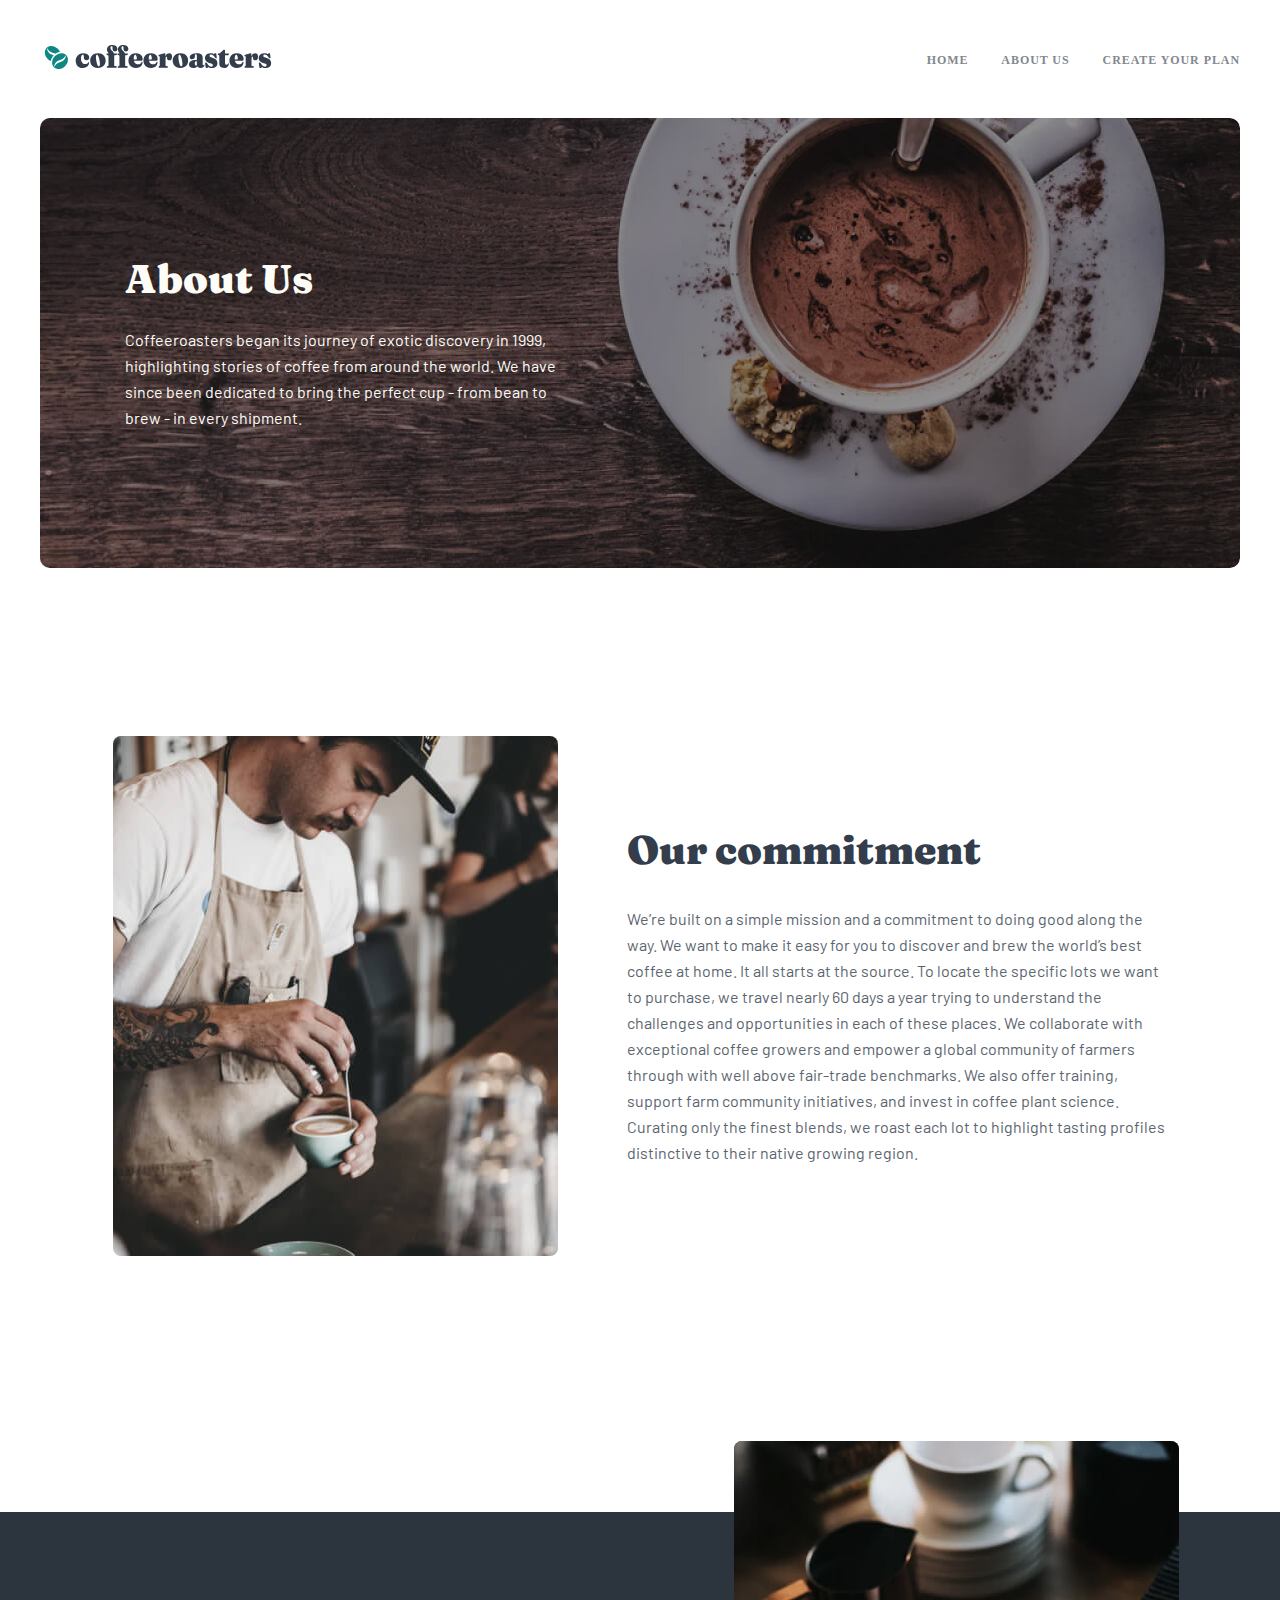
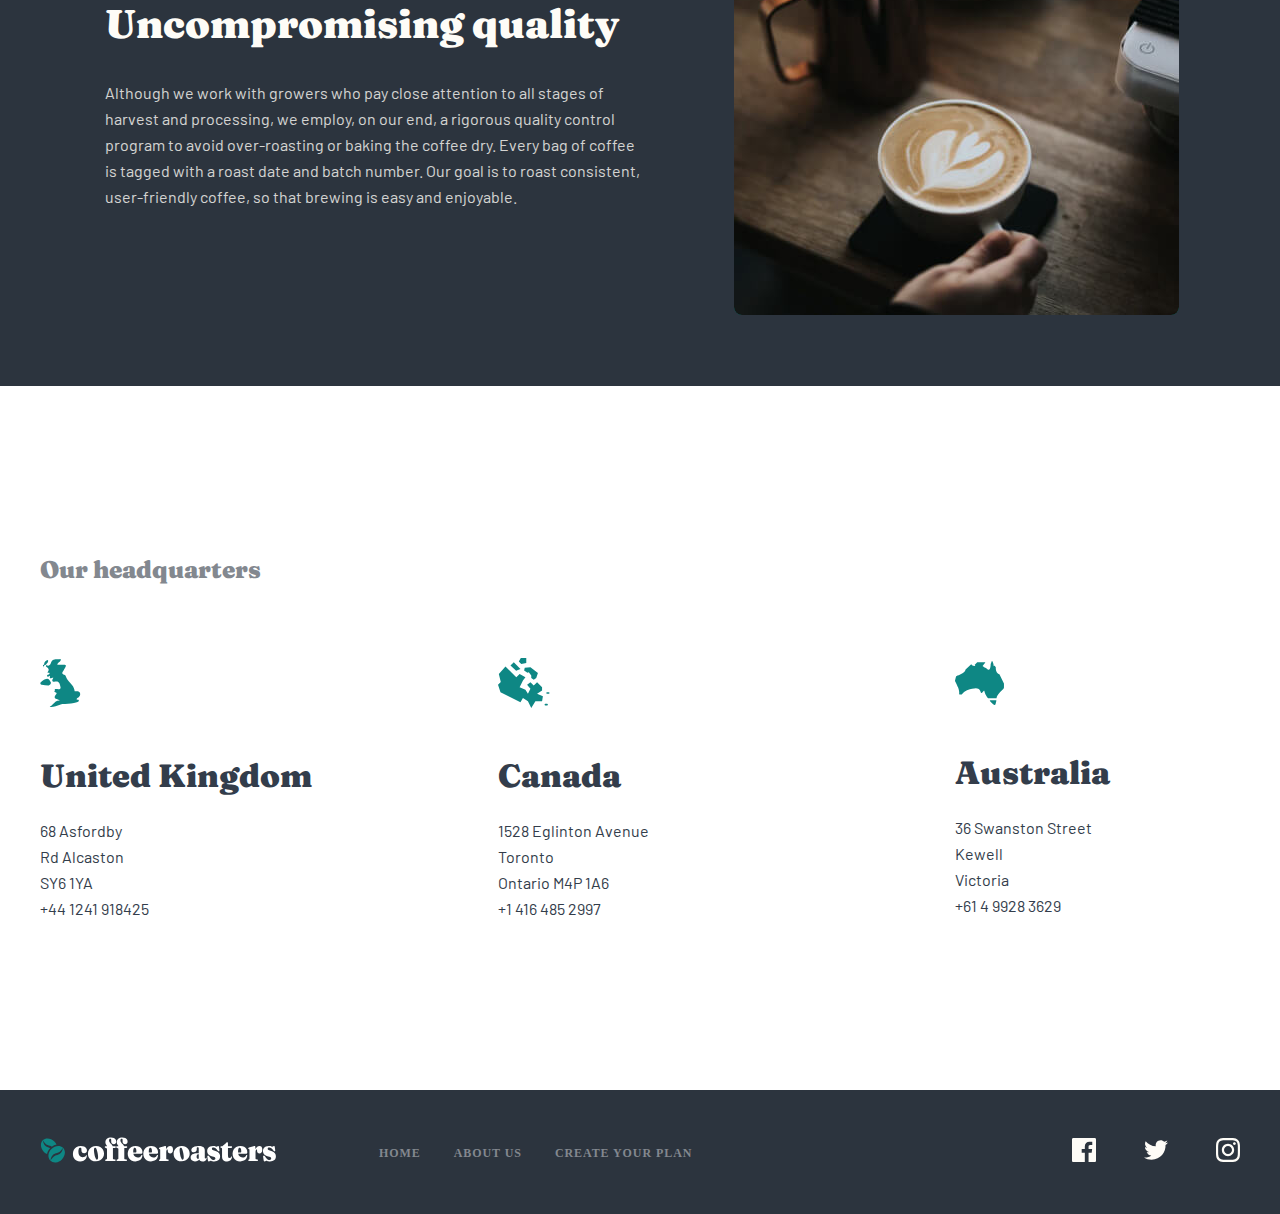
<file: about-us.html>
<!DOCTYPE html>
<html lang="en">

<head>
    <meta charset="UTF-8">
    <meta http-equiv="X-UA-Compatible" content="IE=edge">
    <meta name="viewport" content="width=device-width, initial-scale=1.0">
    <link rel="stylesheet" href="./css/main.css">
    <title>About Us</title>
</head>

<body>
    <div class="container">
        <!-- HEADER START -->
        <header class="header">
            <a href="./index.html">
                <img width="236" height="26" class="header-logo" width="236" height="26"
                    src="./assets/svg/header-logo.svg" alt="logo">
            </a>
            <ul class="header-list">
                <li class="header-item">
                    <a href="./index.html" class="header-link">Home</a>
                </li>
                <li class="header-item">
                    <a href="./about-us.html" class="header-link">About us</a>
                </li>
                <li class="header-item">
                    <a href="./index.html" class="header-link">Create your plan</a>
                </li>
            </ul>
            <img class="header-icon" width="15" height="15" src="./assets/icons/header-icon.svg" alt="icons">
        </header>
        <!-- HEADER END -->
    </div>

    <main class="main">
        <div class="container">
            <!-- HERO START -->
            <section class="about-us-hero">
                <h2 class="about-us-hero-title">
                    About Us
                </h2>
                <p class="about-us-hero-text">
                    Coffeeroasters began its journey of exotic discovery in 1999, highlighting stories of coffee from
                    around the world. We have since been dedicated to bring the perfect cup - from bean to brew - in
                    every shipment.
                </p>
            </section>
            <!-- HERO END -->

            <!-- COMMITMENT START -->
            <section class="commitment">
                <img width="445" height="520" src="./assets/img/commitment.jpg"
                    srcset="./assets/img/commitment.jpg 1x, ./assets/img/commitment.jpg 2x " alt="commitment-img"
                    class="commitment-img">
                <div class="commitment-info">
                    <h2 class="commitment-title">
                        Our commitment
                    </h2>
                    <p class="commitment-text">
                        We’re built on a simple mission and a commitment to doing good along the way. We want to make it
                        easy for you to discover and brew the world’s best coffee at home. It all starts at the source.
                        To locate the specific lots we want to purchase, we travel nearly 60 days a year trying to
                        understand the challenges and opportunities in each of these places. We collaborate with
                        exceptional coffee growers and empower a global community of farmers through with well above
                        fair-trade benchmarks. We also offer training, support farm community initiatives, and invest in
                        coffee plant science. Curating only the finest blends, we roast each lot to highlight tasting
                        profiles distinctive to their native growing region.
                    </p>
                </div>
            </section>
        </div>
            <!-- COMMITMENT END -->

            <!-- QUALITY START -->
            <section class="quality">
                <div class="container quality-box">
                    <div class="quality-info">
                        <h2 class="quality-title">
                            Uncompromising quality
                        </h2>
                        <p class="quality-text">
                            Although we work with growers who pay close attention to all stages of harvest and processing, we employ, on our end, a rigorous quality control program to avoid over-roasting or baking the coffee dry. Every bag of coffee is tagged with a roast date and batch number. Our goal is to roast consistent, user-friendly coffee, so that brewing is easy and enjoyable.
                        </p>
                    </div>
                    <img width="445" height="474" src="./assets/img/quality.jpg" alt="quality-img" class="quality-img" srcset="./assets/img/quality.jpg 1x, ./assets/img/quality@2x.jpg 2x">
                </div>
            </section>
            <!-- QUALITY END -->

            <!-- HEADQUARTES START -->
            <section class="headquartes">
                <div class="container headquartes-box">
                    <h4 class="headquartes-title">
                        Our headquarters
                    </h4>
                    <ul class="headquartes-list">
                        <li class="headquartes-item">
                            <img class="headquartes-img" width="41" height="49" src="./assets/svg/headquartes-img-1.svg" alt="headquarters-img-1">
                            <h3 class="headquartes-item-title">
                                United Kingdom
                            </h3>
                            <a href="#" class="headquartes-link">68 Asfordby </a>
                            <a href="#" class="headquartes-link">Rd Alcaston </a>
                            <a href="#" class="headquartes-link">SY6 1YA</a>
                            <a href="tel:+44 1241 918425" class="headquartes-link">+44 1241 918425</a>
                        </li>

                        <li class="headquartes-item">
                            <img class="headquartes-img" width="52" height="50" src="./assets/svg/headquartes-img-2.svg" alt="headquarters-img-2">
                            <h3 class="headquartes-item-title">
                                Canada
                            </h3>
                            <a href="#" class="headquartes-link">1528 Eglinton Avenue</a>
                            <a href="#" class="headquartes-link">Toronto</a>
                            <a href="#" class="headquartes-link">Ontario M4P 1A6</a>
                            <a href="tel:+1 416 485 2997" class="headquartes-link">+1 416 485 2997</a>
                        </li>

                        <li class="headquartes-item">
                            <img class="headquartes-img" width="49" height="44" src="./assets/svg/headquartes-img-3.svg" alt="headquarters-img-3">
                            <h3 class="headquartes-item-title">
                                Australia
                            </h3>
                            <a href="#" class="headquartes-link">36 Swanston Street</a>
                            <a href="#" class="headquartes-link"> Kewell</a>
                            <a href="#" class="headquartes-link">Victoria</a>
                            <a href="tel:+61 4 9928 3629" class="headquartes-link">+61 4 9928 3629</a>
                        </li>
                    </ul>
                </div>
            </section>
            <!-- HEADQUARTES END -->
    </main>

     <!-- FOOTER  START -->
     <footer class="footer">
        <div class="container footer-box">
            <div class="footer-left-box">
                <a href="./index.html" class="footer-link-1">
                    <img width="236" height="26" src="./assets/svg/footer-logo.svg" alt="footer-logo" class="footer-img">
                </a>
                <ul class="footer-text-list">
                    <li class="footer-text-item">
                        <a href="./index.html" class="footer-text-link">Home</a>
                    </li>
                    <li class="footer-item">
                        <a href="./about-us.html" class="footer-text-link">About us</a>
                    </li>
                    <li class="footer-item">
                        <a href="./index.html" class="footer-text-link">Create your plan</a>
                    </li>
                </ul>
            </div>
            <ul class="footer-img-list">
                <li class="footer-img-item">
                    <a target="_blank" href="https:t.me/barbossadls" class="footer-img-link">
                        <img class="footer-icon-img" width="24" height="24" src="./assets/svg/facebook-icon.svg" alt="facebook-icon">
                    </a>
                </li>
                <li class="footer-img-item">
                    <a target="_blank" href="https:t.me/barbossadls" class="footer-img-link">
                        <img class="footer-icon-img" width="24" height="24" src="./assets/svg/twitter-icon.svg" alt="twitter-icon">
                    </a>
                </li>
                <li class="footer-img-item">
                    <a target="_blank" href="https:t.me/barbossadls" class="footer-img-link">
                        <img class="footer-icon-img" width="24" height="24" src="./assets/svg/instagram-icon.svg" alt="instagram-icon">
                    </a>
                </li>
            </ul>
        </div>
    </footer>
    <!-- FOOTER END -->
</body>

</html>
</file>
<file: css/main.css>
@font-face {
  font-family: "Barlow";
  src: url(../fonts/Barlow-Bold.ttf);
  font-weight: 700;
}
@font-face {
  font-family: "Barlow";
  src: url(../fonts/Barlow-Regular.ttf);
  font-weight: 400;
}
@font-face {
  font-family: "Fraunces";
  src: url(../fonts/Fraunces9pt-Black.ttf);
  font-weight: 900;
}
*::before,
*::after,
* {
  margin: 0;
  padding: 0;
  box-sizing: border-box;
}

body {
  font-family: "Barlow" sans-serif;
}

ul {
  list-style: none;
}

a {
  text-decoration: none;
  display: inline-block;
}

img {
  display: inline-block;
}

span {
  display: inline-block;
}

button {
  cursor: pointer;
}

.container {
  max-width: 100%;
  width: 1240px;
  margin: 0 auto;
  padding: 0 20px;
}

.header {
  display: flex;
  justify-content: space-between;
  align-items: center;
  padding: 44px 0;
}
.header-list {
  display: flex;
  gap: 33px;
}
.header-logo {
  width: 236px;
  height: 26px;
}
.header-link {
  color: #83888F;
  font-style: normal;
  font-weight: 700;
  letter-spacing: 0.923px;
  text-transform: uppercase;
  font-size: 12px;
  line-height: 15px;
}
.header-link:hover {
  opacity: 0.7;
}
.header-link:active {
  color: #333D4B;
}
.header-icon {
  display: none;
}

@media only screen and (max-width: 1023px) {
  .header {
    padding: 40px 0 30px;
  }
}
@media only screen and (max-width: 767px) {
  .header {
    padding: 32px 0 40px;
  }
  .header-logo {
    width: 163px;
    height: 18px;
  }
  .header-list {
    display: none;
  }
  .header-icon {
    display: inline-block;
  }
}
@media only screen and (max-width: 450px) {
  .header {
    padding: 24px 0 30px;
  }
}
@media only screen and (max-width: 350px) {
  .header {
    padding: 20px 0;
  }
  .header-logo {
    width: 140px;
    height: 15px;
  }
  .header-icon {
    width: 15px;
    height: 15px;
  }
}
@media only screen and (max-width: 250px) {
  .header {
    padding: 16px 0;
  }
  .header-logo {
    width: 110px;
    height: 12px;
  }
  .header-icon {
    width: 12px;
    height: 12px;
  }
}
.hero {
  margin-bottom: 86px;
  padding: 117px 0 116px 85px;
  border-radius: 10px;
  background-color: #A2A2A2;
  background-image: url("../assets/img/home-page-hero-background-D.jpg");
  background-position: -80px;
  background-repeat: no-repeat;
}
.hero-title {
  color: #FEFCF7;
  font-family: Fraunces;
  font-style: normal;
  font-weight: 900;
  font-size: 72px;
  line-height: 72px;
  width: 493px;
  margin-bottom: 32px;
}
.hero-text {
  color: #FEFCF7;
  font-family: Barlow;
  font-style: normal;
  font-weight: 400;
  font-size: 16px;
  line-height: 26px;
  width: 445px;
  margin-bottom: 56px;
}
.hero-link {
  color: #FEFCF7;
  font-style: normal;
  font-weight: 700;
  letter-spacing: 0.923px;
  text-transform: uppercase;
  font-size: 12px;
  line-height: 15px;
  color: #FEFCF7;
  border: none;
  font-family: Fraunces;
  font-style: normal;
  font-weight: 900;
  border-radius: 6px;
  background: #0E8784;
  padding: 16px 31px;
  font-family: Fraunces;
  font-size: 18px;
  line-height: 25px;
}
.hero-link:hover {
  transform: scale(95%);
}
.hero-link:active {
  background-color: #66D2CF;
}

@media only screen and (max-width: 1023px) {
  .hero {
    background-position: -160px;
    padding: 104px 0 45px 58px;
    margin-bottom: 30px;
  }
  .hero-title {
    font-size: 48px;
    line-height: 48px;
    width: 329px;
    margin-bottom: 24px;
  }
  .hero-text {
    width: 398px;
    margin-bottom: 40px;
  }
}
@media only screen and (max-width: 850px) {
  .hero {
    background-position: -200px;
    background-size: 160%;
  }
  .hero-title {
    font-size: 40px;
    line-height: 40px;
  }
  .hero-text {
    font-size: 15px;
    line-height: 25px;
  }
}
@media only screen and (max-width: 725px) {
  .hero {
    background: url("../assets/img/home-page-hero-background-T.jpg");
  }
}
@media only screen and (max-width: 650px) {
  .hero {
    background: url("../assets/img/home-page-hero-background-MB.jpg");
    background-size: 120%;
    display: flex;
    flex-direction: column;
    align-items: center;
    padding: 100px 24px;
    text-align: center;
    background-position-x: -24px;
  }
}
@media only screen and (max-width: 450px) {
  .hero {
    background: url("../assets/img/home-page-hero-background-MB-L.jpg");
    padding: 60px 20px;
    margin-bottom: 20px;
  }
  .hero-title {
    width: 250px;
    margin-bottom: 20px;
    font-size: 28px;
    line-height: 32px;
  }
  .hero-text {
    width: 300px;
    margin-bottom: 30px;
  }
  .hero-link {
    padding: 10px 15px;
    font-size: 15px;
    line-height: 18px;
  }
}
@media only screen and (max-width: 350px) {
  .hero {
    padding: 40px 20px;
  }
  .hero-text {
    width: 220px;
    line-height: 20px;
  }
  .hero-link {
    font-size: 12px;
    line-height: 15px;
  }
}
@media only screen and (max-width: 250px) {
  .hero {
    padding: 30px 15px;
  }
  .hero-title {
    width: 170px;
    margin-bottom: 10px;
    font-size: 20px;
    line-height: 24px;
  }
  .hero-text {
    width: 160px;
    margin-bottom: 15px;
    font-size: 12px;
    line-height: 16px;
  }
  .hero-link {
    font-size: 8px;
    padding: 5px 10px;
  }
}
.collection {
  padding-top: 126px;
  background: url(../assets/home-page-img/svg/collection-BG-img.svg);
  background-repeat: no-repeat;
  background-position-x: 60%;
  margin-bottom: 188px;
}
.collection-list {
  display: flex;
  gap: 30px;
  justify-content: center;
  flex-wrap: wrap;
}
.collection-item {
  text-align: center;
}
.collection-info-box {
  display: flex;
  flex-direction: column;
  align-items: center;
}
.collection-title {
  color: #333D4B;
  font-family: Fraunces;
  font-style: normal;
  font-weight: 900;
  font-size: 24px;
  line-height: 32px;
  margin-bottom: 24px;
  margin-top: 72px;
}
.collection-text {
  color: #333D4B;
  font-family: Barlow;
  font-style: normal;
  font-weight: 400;
  font-size: 16px;
  line-height: 26px;
  width: 250px;
  text-align: center;
}

@media only screen and (max-width: 1129px) {
  .collection {
    background-size: 75%;
    background-position: 120px 30px;
  }
}
@media only screen and (max-width: 1023px) {
  .collection {
    background-position-y: 60px;
    margin-bottom: 144px;
  }
  .collection-list {
    flex-direction: column;
    display: flex;
    align-items: center;
    gap: 47.5px;
  }
  .collection-item {
    display: flex;
    align-items: center;
    gap: 0 36px;
  }
  .collection-title {
    margin: 0 0 24px 0;
  }
  .collection-text {
    width: 282px;
  }
}
@media only screen and (max-width: 768px) {
  .collection {
    background-position: 13vw 27px;
    margin-bottom: 120px;
  }
  .collection-list {
    flex-direction: row;
    align-items: center;
  }
  .collection-item {
    flex-direction: column;
    align-items: center;
  }
  .collection-info-box {
    display: flex;
    flex-direction: column;
    align-items: center;
  }
}
@media only screen and (max-width: 450px) {
  .collection {
    padding-top: 60px;
    background-position-x: 10vw;
  }
}
@media only screen and (max-width: 320px) {
  .collection img {
    width: 180px;
    -o-object-fit: cover;
       object-fit: cover;
  }
  .collection-text {
    width: 180px;
  }
}
.choose {
  position: relative;
  text-align: center;
  background-color: #2C343E;
  padding-top: 100px;
  padding-bottom: 300px;
  margin-bottom: 350px;
}
.choose-box {
  display: flex;
  flex-direction: column;
  align-items: center;
}
.choose-title {
  color: #FEFCF7;
  font-family: Fraunces;
  font-style: normal;
  font-weight: 900;
  line-height: 48px;
  font-size: 40px;
  margin-bottom: 32px;
}
.choose-text {
  color: #FEFCF7;
  font-family: Barlow;
  font-style: normal;
  font-weight: 400;
  font-size: 16px;
  line-height: 26px;
  width: 540px;
}
.choose-list {
  display: flex;
  gap: 30px;
  position: absolute;
  top: 350px;
}
.choose-item {
  width: 350px;
  border-radius: 8px;
  background: #0E8784;
  padding: 72px 48px 48px;
}
.choose-img {
  margin-bottom: 56px;
}
.choose-item-title {
  color: #FEFCF7;
  font-family: Fraunces;
  font-style: normal;
  font-weight: 900;
  font-size: 24px;
  line-height: 32px;
  margin-bottom: 24px;
}
.choose-item-text {
  color: #FEFCF7;
  font-family: Barlow;
  font-style: normal;
  font-weight: 400;
  font-size: 16px;
  line-height: 26px;
}

@media only screen and (max-width: 1150px) {
  .choose-item {
    padding: 45px 60px 30px;
  }
  .choose-item {
    width: 310px;
  }
}
@media only screen and (max-width: 1024px) {
  .choose {
    padding-bottom: 368px;
    margin-bottom: 418px;
  }
  .choose-list {
    flex-direction: column;
    gap: 24px;
    top: 320px;
    position: absolute;
  }
  .choose-item {
    display: flex;
    gap: 55px;
    align-items: center;
    padding: 41px 48px 41px 70px;
    width: 573px;
  }
  .choose-img {
    margin-bottom: 0;
  }
  .choose-item-title {
    margin-bottom: 16px;
  }
}
@media only screen and (max-width: 650px) {
  .choose {
    padding-bottom: 400px;
    margin-bottom: 450px;
  }
  .choose-text {
    width: 470px;
  }
  .choose-item {
    width: 470px;
  }
}
@media only screen and (max-width: 500px) {
  .choose {
    padding-bottom: 650px;
    margin-bottom: 700px;
  }
  .choose-text {
    width: 400px;
  }
  .choose-item {
    flex-direction: column;
    width: 275px;
    padding: 72px 18px 51px;
  }
}
@media only screen and (max-width: 420px) {
  .choose-text {
    width: 300px;
  }
  .choose-list {
    top: 350px;
  }
}
@media only screen and (max-width: 368px) {
  .choose-list {
    top: 390px;
  }
}
@media only screen and (max-width: 320px) {
  .choose {
    padding-bottom: 550px;
    margin-bottom: 600px;
  }
  .choose-title {
    font-size: 32px;
    line-height: 36px;
  }
  .choose-text {
    width: 190px;
  }
  .choose-list {
    top: 430px;
  }
  .choose-item {
    width: 190px;
    padding: 30px 10px;
    gap: 12px;
  }
  .choose-item-title {
    margin-bottom: 10px;
  }
}
@media only screen and (max-width: 219px) {
  .choose-text {
    width: 185px;
  }
  .choose-list {
    top: 470px;
  }
  .choose-item {
    width: 185px;
  }
}
.works {
  margin-bottom: 200px;
}
.works-box {
  display: flex;
  flex-direction: column;
  align-items: center;
}
.works-title {
  color: #83888F;
  font-family: Fraunces;
  font-style: normal;
  font-weight: 900;
  font-size: 32px;
  line-height: 36px;
  margin-bottom: 80px;
}
.works-img {
  margin-bottom: 67px;
}
.works-list {
  display: flex;
  justify-content: center;
  gap: 95px;
}
.works-item {
  width: 285px;
  margin-bottom: 64px;
}
.works-item-title1 {
  color: #FDD6BA;
  font-family: Fraunces;
  font-style: normal;
  font-weight: 900;
  font-size: 72px;
  line-height: 72px;
  margin-bottom: 38px;
}
.works-item-title2 {
  color: #333D4B;
  font-family: Fraunces;
  font-style: normal;
  font-weight: 900;
  font-size: 32px;
  line-height: 36px;
  margin-bottom: 42px;
  width: 255px;
}
.works-item-text {
  color: #333D4B;
  font-family: Barlow;
  font-style: normal;
  font-weight: 400;
  font-size: 16px;
  line-height: 26px;
}
.works-button {
  color: #FEFCF7;
  border: none;
  font-family: Fraunces;
  font-style: normal;
  font-weight: 900;
  border-radius: 6px;
  background: #0E8784;
  padding: 16px 31px;
  font-family: Fraunces;
  font-size: 18px;
  line-height: 25px;
}
.works-button:hover {
  transform: scale(0.9);
}
.works-button:active {
  background-color: #66D2CF;
}

@media only screen and (max-width: 1100px) {
  .works-list {
    gap: 50px;
  }
}
@media only screen and (max-width: 1024px) {
  .works {
    margin-bottom: 144px;
  }
  .works-list {
    gap: 10px;
  }
}
@media only screen and (max-width: 914px) {
  .works {
    display: flex;
    flex-direction: column;
    align-items: center;
  }
  .works-list {
    flex-wrap: wrap;
    gap: 56px 95px;
  }
  .works-item {
    display: flex;
    flex-direction: column;
    align-items: center;
    text-align: center;
  }
}
@media only screen and (max-width: 704px) {
  .works {
    margin-bottom: 120px;
  }
  .works-img {
    display: none;
  }
}
@media only screen and (max-width: 300px) {
  .works-title {
    text-align: center;
  }
  .works-item {
    width: 100vw;
  }
  .works-item-title2 {
    width: 98vw;
  }
  .works-item-text {
    width: 98vw;
  }
  .works-button {
    font-size: 16px;
    padding: 10px 15px;
  }
}
.about-us-hero {
  margin-bottom: 168px;
  padding: 137px 0 137px 85px;
  border-radius: 10px;
  background-color: #A2A2A2;
  background-image: url("../assets/img/about-us-hero-BG-D.jpg");
  background-position: -80px;
  background-repeat: no-repeat;
}
.about-us-hero-title {
  color: #FEFCF7;
  font-family: Fraunces;
  font-style: normal;
  font-weight: 900;
  line-height: 48px;
  font-size: 40px;
  margin-bottom: 24px;
}
.about-us-hero-text {
  color: #FEFCF7;
  font-family: Barlow;
  font-style: normal;
  font-weight: 400;
  font-size: 16px;
  line-height: 26px;
  width: 445px;
}

@media only screen and (max-width: 1023px) {
  .about-us-hero {
    margin-bottom: 144px;
  }
  .about-us-hero-text {
    width: 398px;
  }
}
@media only screen and (max-width: 850px) {
  .about-us-hero {
    padding: 118px 0 118px 58px;
    margin-bottom: 120px;
    background-position: -200px;
  }
}
@media only screen and (max-width: 650px) {
  .about-us-hero {
    padding: 110px 0 110px 58px;
    background: url("../assets/img/about-us-hero-BG-T.jpg");
    background-position: -70px;
  }
  .about-us-hero-text {
    font-size: 15px;
    width: 340px;
  }
}
@media only screen and (max-width: 450px) {
  .about-us-hero {
    background-position: -270px;
    padding: 111px 0 87px;
    margin-bottom: 120px;
    display: flex;
    flex-direction: column;
    align-items: center;
  }
  .about-us-hero-title {
    text-align: center;
    font-size: 28px;
    line-height: 28px;
  }
  .about-us-hero-text {
    width: 279px;
    text-align: center;
  }
}
@media only screen and (max-width: 350px) {
  .about-us-hero {
    padding: 50px 0;
  }
  .about-us-hero-text {
    width: 200px;
  }
}
@media only screen and (max-width: 270px) {
  .about-us-hero {
    padding: 30px 15px;
  }
  .about-us-hero-title {
    width: 170px;
    margin-bottom: 10px;
    font-size: 20px;
    line-height: 24px;
  }
  .about-us-hero-text {
    width: 160px;
    font-size: 12px;
    line-height: 16px;
  }
}
.commitment {
  display: flex;
  align-items: center;
  justify-content: center;
  gap: 69px;
}
.commitment-img {
  width: 445px;
  height: 520px;
  border-radius: 8px;
  background: #0E8784;
}
.commitment-title {
  color: #333D4B;
  font-family: Fraunces;
  font-style: normal;
  font-weight: 900;
  line-height: 48px;
  font-size: 40px;
  margin-bottom: 32px;
}
.commitment-text {
  color: #333D4B;
  font-family: Barlow;
  font-style: normal;
  font-weight: 400;
  font-size: 16px;
  line-height: 26px;
  width: 540px;
  opacity: 0.8;
}

@media only screen and (max-width: 1100px) {
  .commitment-img {
    width: 400px;
    height: 470px;
    -o-object-fit: cover;
       object-fit: cover;
  }
  .commitment-title {
    color: #0E8784;
    font-family: Fraunces;
    font-style: normal;
    font-weight: 900;
    font-size: 32px;
    line-height: 36px;
    line-height: 48px;
    margin-bottom: 30px;
  }
  .commitment-text {
    width: 400px;
    line-height: 25px;
  }
}
@media only screen and (max-width: 920px) {
  .commitment-img {
    width: 281px;
    height: 470px;
  }
  .commitment-text {
    width: 339px;
  }
}
@media only screen and (max-width: 760px) {
  .commitment {
    gap: 40px;
  }
}
@media only screen and (max-width: 700px) {
  .commitment {
    flex-direction: column;
    align-items: center;
  }
  .commitment-img {
    margin-bottom: 48px;
    width: 87.2vw;
    height: auto;
  }
  .commitment-info {
    text-align: center;
  }
  .commitment-title {
    margin-bottom: 30px;
    font-size: 32px;
    line-height: 48px;
  }
  .commitment-text {
    width: 87.2vw;
    font-size: 15px;
    line-height: 25px;
    height: 375px;
    overflow-y: auto;
    overflow-x: visible;
  }
}
.quality {
  margin-top: 256px;
  background: #2C343E;
}
.quality-box {
  display: flex;
  justify-content: space-between;
  align-items: center;
  padding: 88px 85px 176px;
  position: relative;
}
.quality-img {
  background: #0E8784;
  position: absolute;
  right: 6.5%;
  top: -15%;
  border-radius: 8px;
}
.quality-title {
  color: #FEFCF7;
  font-family: Fraunces;
  font-style: normal;
  font-weight: 900;
  line-height: 48px;
  font-size: 40px;
  margin-bottom: 32px;
}
.quality-text {
  color: #FEFCF7;
  font-family: Barlow;
  font-style: normal;
  font-weight: 400;
  font-size: 16px;
  line-height: 26px;
  opacity: 0.8;
  width: 540px;
}

@media only screen and (max-width: 1180px) {
  .quality-box {
    padding: 88px 85px 120px;
  }
  .quality-img {
    width: 450px;
    height: auto;
  }
  .quality-title {
    width: 430px;
  }
  .quality-text {
    width: 430px;
  }
}
@media only screen and (max-width: 1024px) {
  .quality {
    margin-top: 304px;
  }
  .quality-box {
    flex-direction: column-reverse;
    padding: 224px 0 67px;
  }
  .quality-img {
    top: -35%;
    left: 50%;
    transform: translate(-50%);
    width: 573px;
    height: 320px;
    margin-bottom: 0;
    -o-object-fit: cover;
       object-fit: cover;
    -o-object-position: 0 -250px;
       object-position: 0 -250px;
    background-position: -20px;
  }
  .quality-info {
    display: flex;
    flex-direction: column;
    justify-content: center;
    text-align: center;
  }
  .quality-title {
    width: 413px;
    margin: 0 auto 24px;
    font-size: 32px;
    line-height: 48px;
  }
  .quality-text {
    width: 540px;
  }
}
@media only screen and (max-width: 640px) {
  .quality {
    margin-top: 198px;
  }
  .quality-box {
    padding: 142px auto 61px;
  }
  .quality-img {
    width: 90vw;
    height: 45vw;
    -o-object-position: 0 -250px;
       object-position: 0 -250px;
    top: -20%;
  }
  .quality-title {
    width: 74.5vw;
    font-size: 28px;
    line-height: 28px;
  }
  .quality-text {
    width: 74.5vw;
    font-size: 15px;
    line-height: 25px;
  }
}
@media only screen and (max-width: 575px) {
  .quality-img {
    width: 90vw;
    height: 50vw;
    -o-object-position: 0 -200px;
       object-position: 0 -200px;
  }
}
@media only screen and (max-width: 521px) {
  .quality-box {
    padding-top: 185px;
  }
}
@media only screen and (max-width: 484px) {
  .quality-box {
    padding-top: 165px;
  }
  .quality-img {
    -o-object-position: 0 -170px;
       object-position: 0 -170px;
  }
}
@media only screen and (max-width: 425px) {
  .quality-box {
    padding-top: 125px;
  }
  .quality-img {
    -o-object-position: 0 -130px;
       object-position: 0 -130px;
  }
}
@media only screen and (max-width: 350px) {
  .quality-box {
    padding-top: 105px;
  }
}
.headquartes {
  margin-top: 168px;
  margin-bottom: 168px;
}
.headquartes-title {
  color: #83888F;
  font-family: Fraunces;
  font-style: normal;
  font-weight: 900;
  font-size: 24px;
  line-height: 32px;
  margin-bottom: 72px;
}
.headquartes-list {
  display: flex;
  justify-content: space-between;
  align-items: center;
}
.headquartes-item {
  width: 285px;
}
.headquartes-img {
  margin-bottom: 46px;
}
.headquartes-item-title {
  color: #333D4B;
  font-family: Fraunces;
  font-style: normal;
  font-weight: 900;
  font-size: 32px;
  line-height: 36px;
  margin-bottom: 24px;
}
.headquartes-link {
  color: #333D4B;
  font-family: Barlow;
  font-style: normal;
  font-weight: 400;
  font-size: 16px;
  line-height: 26px;
  display: block;
}

@media only screen and (max-width: 950px) {
  .headquartes {
    margin-top: 144px;
  }
  .headquartes-title {
    text-align: center;
  }
  .headquartes-item {
    width: 223px;
  }
  .headquartes-list {
    flex-wrap: wrap;
    gap: 80px 15px;
  }
  .headquartes-item {
    display: flex;
    flex-direction: column;
    align-items: center;
  }
  .headquartes-item-title {
    font-size: 24px;
    line-height: 36px;
    margin-bottom: 21px;
  }
}
@media only screen and (max-width: 500px) {
  .headquartes {
    margin-top: 120px;
    margin-bottom: 144px;
  }
  .headquartes-title {
    text-align: center;
  }
  .headquartes-list {
    justify-content: center;
    gap: 80px 0;
  }
  .headquartes-item {
    display: flex;
    flex-direction: column;
    align-items: center;
  }
}
.footer {
  background-color: #2C343E;
}
.footer-box {
  display: flex;
  justify-content: space-between;
  align-items: center;
  padding: 47px 20px;
}
.footer-left-box {
  display: flex;
  gap: 0 103px;
  align-items: center;
}
.footer-text-list {
  display: flex;
  gap: 33px;
}
.footer-text-link {
  color: #83888F;
  font-style: normal;
  font-weight: 700;
  letter-spacing: 0.923px;
  text-transform: uppercase;
  font-size: 12px;
  line-height: 15px;
}
.footer-text-link:hover {
  color: #FDD6BA;
  font-style: normal;
  font-weight: 700;
  letter-spacing: 0.923px;
  text-transform: uppercase;
  font-size: 12px;
  line-height: 15px;
}
.footer-text-link:active {
  color: #FEFCF7;
  font-style: normal;
  font-weight: 700;
  letter-spacing: 0.923px;
  text-transform: uppercase;
  font-size: 12px;
  line-height: 15px;
}
.footer-img-list {
  display: flex;
  gap: 48px;
}
.footer-icon-img:hover {
  transform: scale(1.2);
}
.footer-icon-img:active {
  background-color: #FDD6BA;
}

@media only screen and (max-width: 1024px) {
  .footer-box {
    flex-direction: column;
    gap: 65px 0;
  }
  .footer-left-box {
    flex-direction: column;
    gap: 32px 0;
  }
}
@media only screen and (max-width: 704px) {
  .footer-box {
    gap: 48px 0;
  }
  .footer-left-box {
    gap: 48px 0;
  }
  .footer-img {
    width: 218px;
    height: 24px;
  }
  .footer-text-list {
    flex-direction: column;
    align-items: center;
    gap: 24px 0;
  }
}
@media only screen and (max-width: 240px) {
  .footer-img {
    width: 182px;
    height: 20px;
  }
  .footer-img-list {
    gap: 30px;
  }
}/*# sourceMappingURL=main.css.map */
</file>
